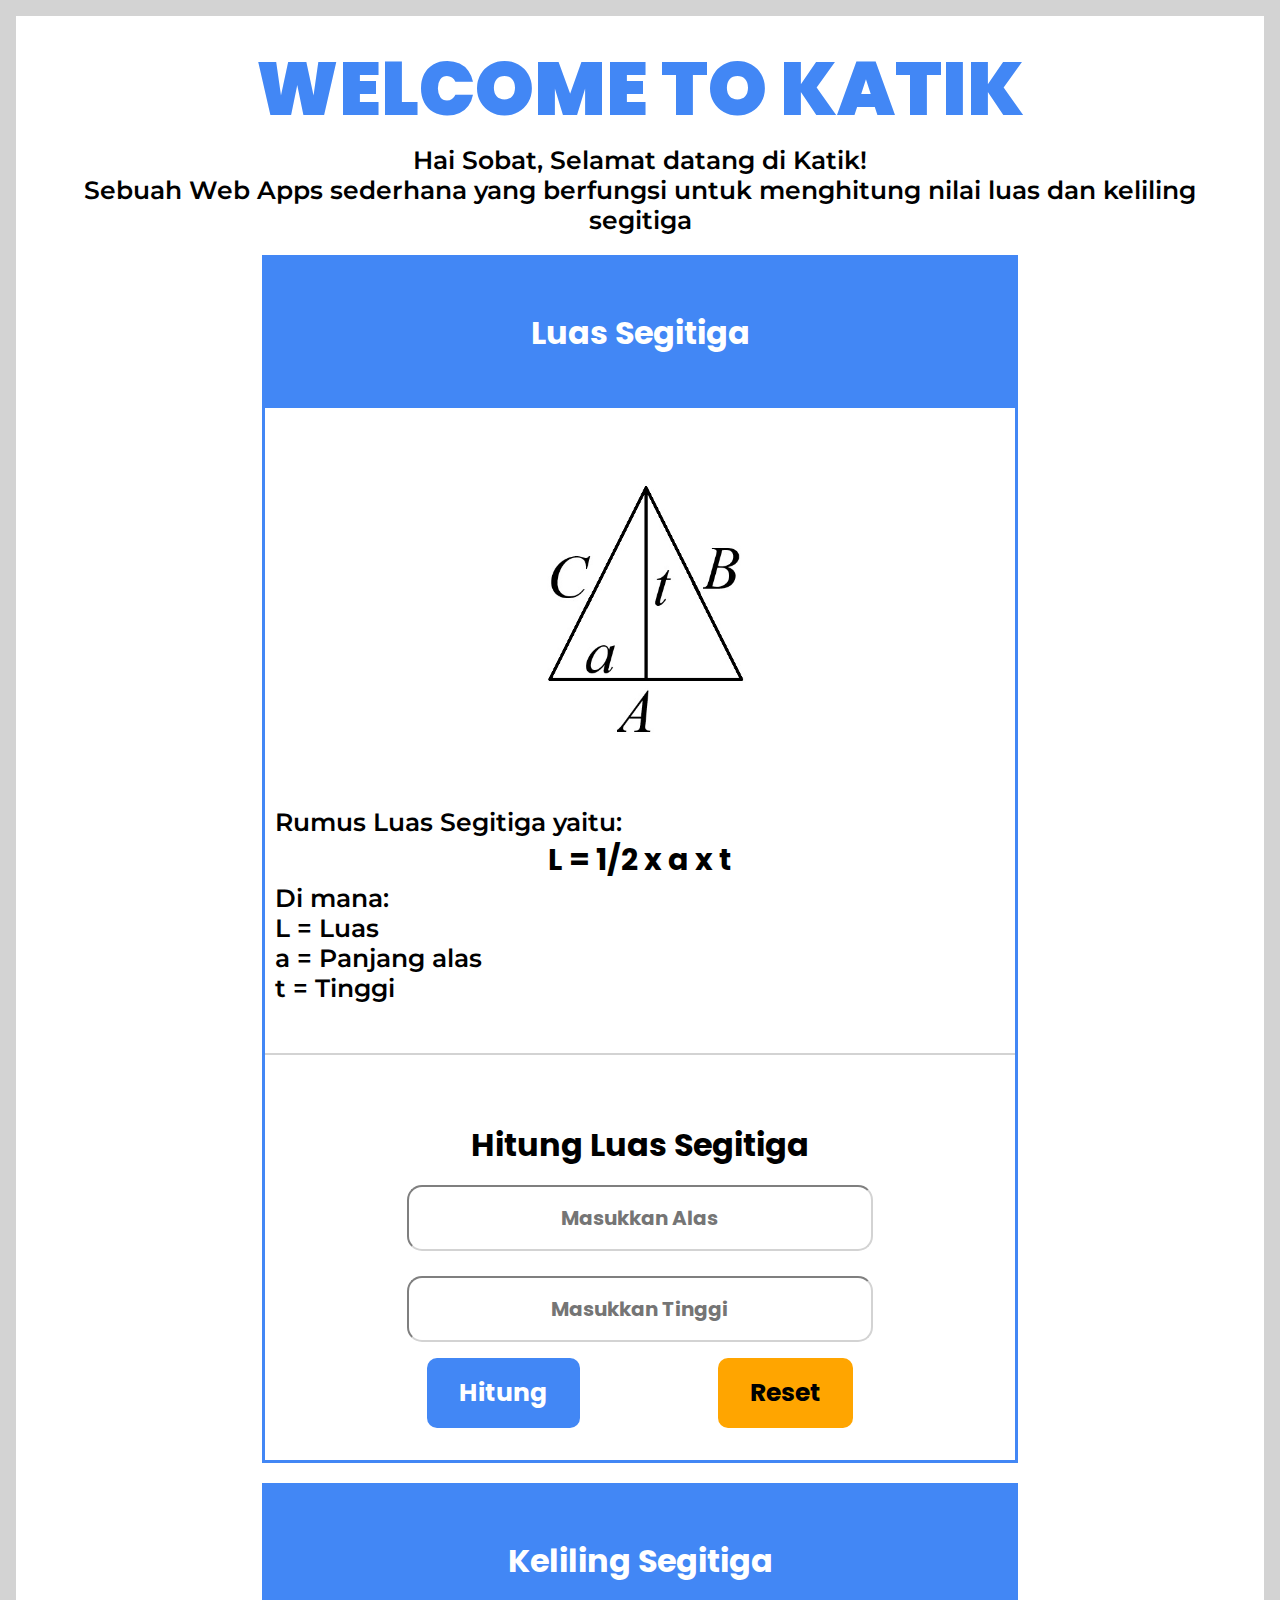
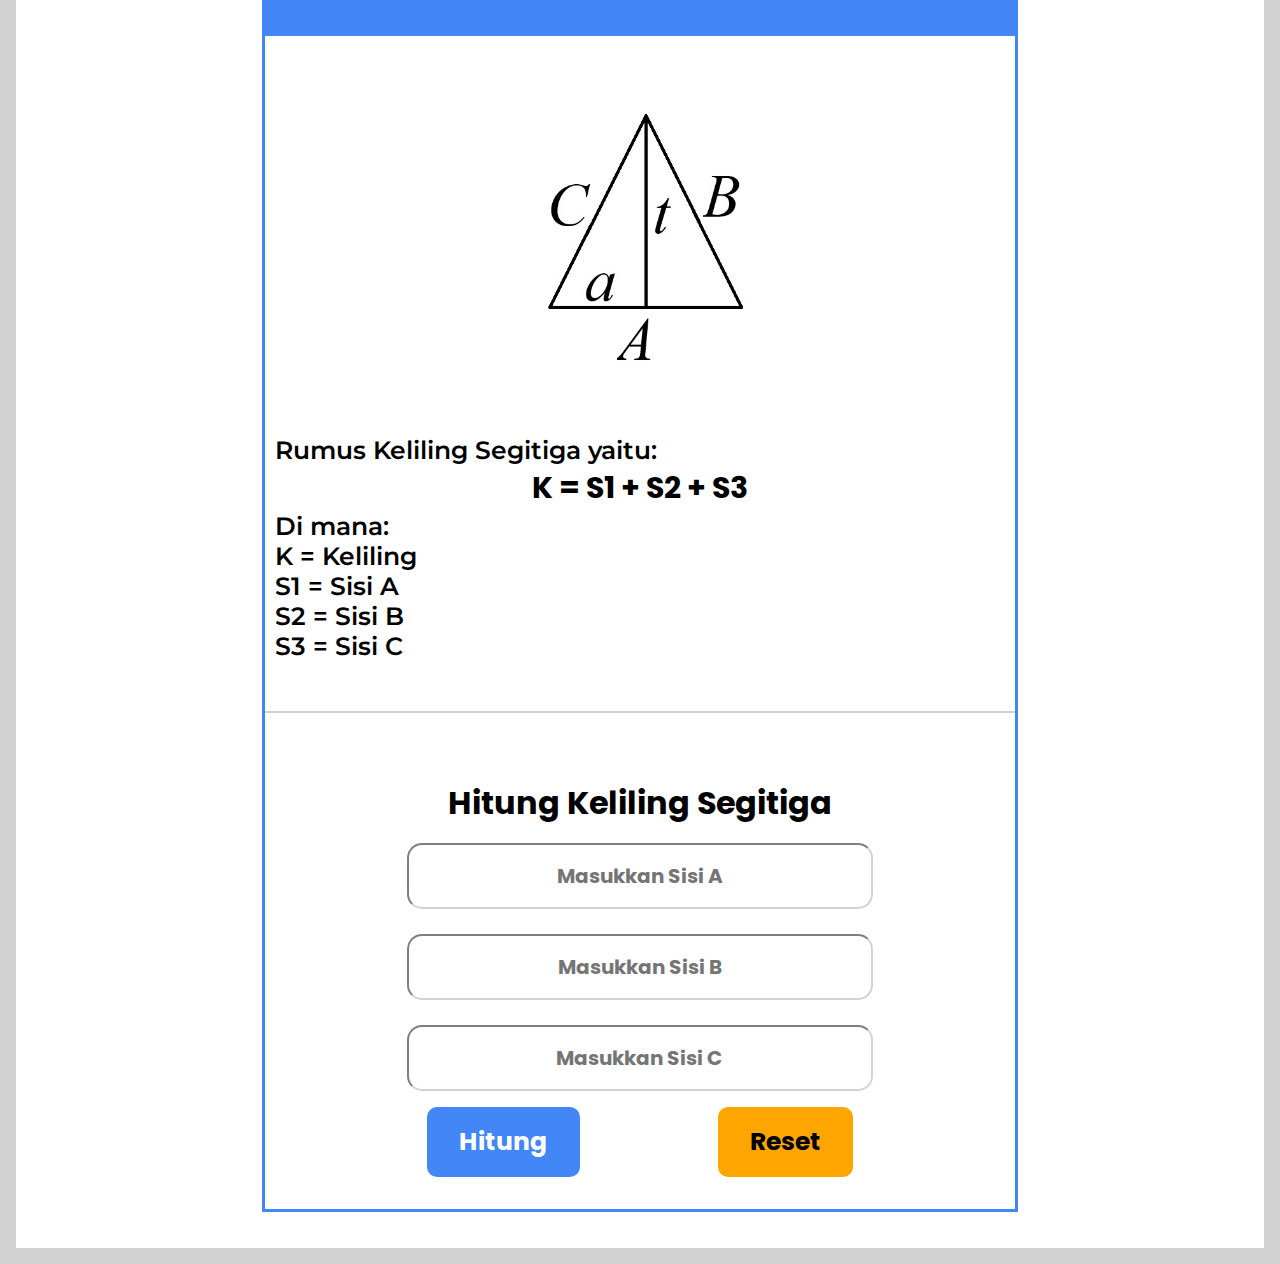
<file: index.html>
<!DOCTYPE html>
<html lang="en">
<head>
    <meta charset="UTF-8">
    <meta name="viewport" content="width=device-width, initial-scale=1.0">
    <link rel="stylesheet" href="css/style.css">
    <title>Kalkulator Matematika</title>
</head>
<body>
    <div class="row">
        <div class="header">
            <h1>Welcome To Katik</h1>
            <p>Hai Sobat, Selamat datang di Katik!</p>
            <p>Sebuah Web Apps sederhana yang berfungsi untuk menghitung nilai luas dan keliling segitiga</p>    
        </div>

        <!-- Alas -->

        <div class="container">
            <div class="cont-head">
                <h1>Luas Segitiga</h1>
            </div>
            <div class="cont-main">
                <img src="img/segitiga.jpg" alt="segitiga">
                <p>Rumus Luas Segitiga yaitu: </p>
                <span id="rumus-sgt">L = 1/2 x a x t</span>
                <p>Di mana: 
                    <br>
                    L = Luas
                    <br>
                    a = Panjang alas
                    <br>
                    t = Tinggi
                </p>
            </div>
            <div class="line"></div>
            <div class="calculate">
                <h1>Hitung Luas Segitiga</h1>
                <div class="hitung">
                    <div class="alas">
                        <input type="number" name="alas" id="alas" placeholder="Masukkan Alas">
                    </div>
                    <br>
                    <div class="tinggi">
                        <input type="number" name="tinggi" id="tinggi" placeholder="Masukkan Tinggi">
                    </div>
                    <span id="alerta"></span>
                    <div class="hasil">
                        <span id="luas"></span>
                    </div>
                    <div class="button">
                        <button id="hitunga">Hitung</button>
                        <br><br>
                        <button id="reseta">Reset</button>
                    </div>
                </div>
            </div>
        </div>

        <!-- Keliling -->

        <div class="container">
            <div class="cont-head">
                <h1>Keliling Segitiga</h1>
            </div>
            <div class="cont-main">
                <img src="img/segitiga.jpg" alt="segitiga">
                <p>Rumus Keliling Segitiga yaitu: </p>
                <span id="rumus-sgt">K = S1 + S2 + S3</span>
                <p>Di mana: 
                    <br>
                    K = Keliling
                    <br>
                    S1 = Sisi A
                    <br>
                    S2 = Sisi B
                    <br>
                    S3 = Sisi C
                </p>
            </div>
            <div class="line"></div>
            <div class="calculate">
                <h1>Hitung Keliling Segitiga</h1>
                <div class="hitung">
                    <div class="sisia">
                        <input type="number" name="sisia" id="sisia" placeholder="Masukkan Sisi A">
                    </div>
                    <br>
                    <div class="sisib">
                        <input type="number" name="sisib" id="sisib" placeholder="Masukkan Sisi B">
                    </div>
                    <br>
                    <div class="sisic">
                        <input type="number" name="sisic" id="sisic" placeholder="Masukkan Sisi C">
                    </div>
                    <span id="alertb"></span>
                    <div class="hasil">
                        <span id="keliling"></span>
                    </div>
                    <div class="button">
                        <button id="hitungb">Hitung</button>
                        <br><br>
                        <button id="resetb">Reset</button>
                    </div>
                </div>
            </div>
        </div>
        
    </div>
    <script src="js/script.js"></script>
</body>
</html>
</file>
<file: css/style.css>
@import url('https://fonts.googleapis.com/css2?family=Montserrat:wght@400;500&family=Poppins:wght@100;200;400;500;600;700&display=swap');
@import url('https://fonts.googleapis.com/css2?family=Montserrat:wght@100;200;300;400;500;600;700;800&family=Poppins:wght@100;200;400;500;600;700&display=swap');

*{
    margin: 0;
    padding: 0;
    font-family: "Poppins";
}

body{
    background-color: lightgray;
}

.row{
    margin: 1rem;
    padding: 1rem;
    background-color: white;
    display: block;
    justify-content: center;
}

.header{
    text-align: center;
}
.header h1{
    text-transform: uppercase;
    color: #4287f5;
    font-weight: 900;
    font-size: 75px;
}

p{
    font-size: 25px;
    font-weight: 600;
    font-family: "Montserrat";
}

.nav{
    margin-top: 2rem;
    display: block;
    text-align: center;
}

.nav button{
    background-color: white;
    padding: 1rem;
    border: none;
    font-size: 25px;
    font-weight: 600;
    color: #4287f5;
    width: 75%;
    border-radius: 10px;
    text-shadow: 1px 1px 1px black;
    /* border-style: solid;
    border-color: lightgray;
    border-width: 1px;
    box-shadow: 2px 2px 2px lightgray; */
}

.nav button:hover{
    background-color: #4287f5;
    color: white;
    transition: ease;
    transition-duration: 300ms;
    box-shadow: 0px 0px 5px black;
    border-style: none;
    text-shadow: none;
}

.nav button:focus{
    background-color: #4287f5;
    color: white;
    box-shadow: 0px 0px 5px black;
    border-style: none;
}

.container{
    margin: 20px 230px;
    border-style: solid;
    border-color: #4287f5;
    display: block;
    text-align: center;
}

.cont-head{
    height: 150px;
    background-color: #4287f5;
    display: flex;
    align-items: center;
    justify-content: center;
}

.cont-head h1{
    color: white;
}

.cont-main{
    margin: 10px;
}

.cont-main img{
    max-width: 400px;
}

.cont-main p{
    text-align: left;
}

.cont-main span{
    font-weight: bold;
    font-size: 30px;
}

.line{
    margin-top: 50px;
    margin-bottom: 50px;
    border-style: solid;
    border-color: lightgray;
    border-width: 1px;
}

input[type=number]{
    text-align: center;
    font-weight: bold;
    font-size: 20px;
    padding: 1rem;
    background-color: white;
    width: 60%;
    border-radius: 15px;
    border-color: lightgray;
    outline: none;
    -moz-appearance: textfield;
}

input[type=number]::-webkit-outer-spin-button,
input[type=number]::-webkit-inner-spin-button{
    -webkit-appearance: none;
    margin: 0;
}

input[type=number]:focus::-webkit-input-placeholder{
    color: transparent;
}


.calculate{
    padding: 1rem;
}

.hitung{
    margin-top: 1rem;
    margin-bottom: 1rem;
    display: block;
    justify-content: center;
    align-items: center;
}

.hasil{
    margin-top: 1rem;
    margin-bottom: 1rem;
    text-align: center;
}

.hasil span{
    font-size: 20px;
    font-weight: bold;
}

.button{
    padding: 0rem 7rem;
    display: flex;
    justify-content: space-around;
}
button{
    padding: 1rem 2rem;
    font-size: 25px;
    border-radius: 10px;
    border-style: none;
    font-weight: bold;
}

button:hover{
    transition: ease;
    transition-duration: 300ms;
}

#hitunga{
    color: white;
    background-color: #4287f5;
}

#hitunga:hover{
    background-color: lightblue;
    color: black;
}

#reseta{
    background-color: orange;
    color: black;
}

#reseta:hover{
    background-color: red;
    color: white;
}

#hitungb{
    color: white;
    background-color: #4287f5;
}

#hitungb:hover{
    background-color: lightblue;
    color: black;
}

#resetb{
    background-color: orange;
    color: black;
}

#resetb:hover{
    background-color: red;
    color: white;
}

#alerta{
    font-weight: bold;
    font-size: 25px;
    color: red;
}

#alertb{
    font-weight: bold;
    font-size: 25px;
    color: red;
}
</file>
